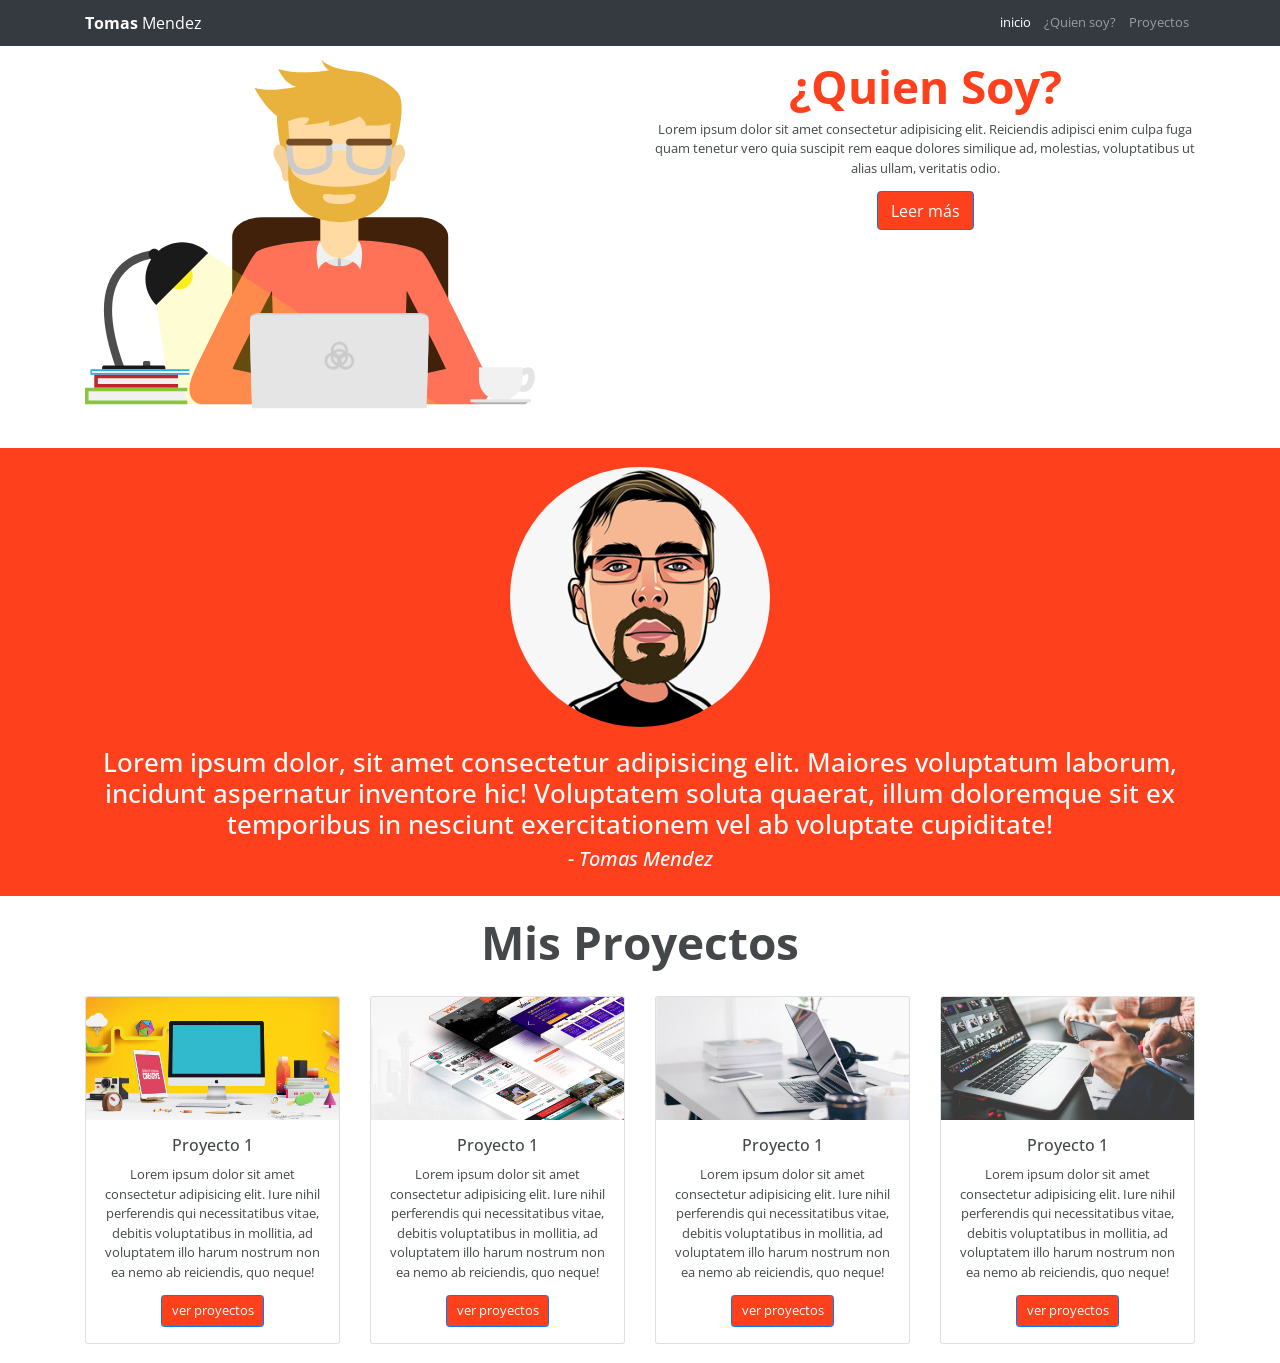
<file: index.html>
<!doctype html>
<html lang="en">
  <head>
    <!-- Required meta tags -->
    <meta charset="utf-8">
    <meta name="viewport" content="width=device-width, initial-scale=1">
    <link rel="shortcut icon" type="image/x-icon" href="./images/favicon.ico">
    <link rel="preconnect" href="https://fonts.googleapis.com">
    <link rel="preconnect" href="https://fonts.gstatic.com" crossorigin>
    <link href="https://fonts.googleapis.com/css2?family=Open+Sans:ital,wght@0,400;0,700;1,400;1,700&display=swap" rel="stylesheet">
    <!-- ARCHIVOS CSS Bootstrap 4 -->
    <link type="text/css" rel="stylesheet" href="./css/bootstrap.min.css">

    <!-- ARCHIVOS CSS Personalizado -->
    <link type="text/css" rel="stylesheet" href="./css/estilos.css">

    <title>Blog personal Tomas Mendez</title>
  </head>
  <body>
    <nav class="navbar navbar-dark bg-dark navbar-expand-md fixed-top">
      <div class="container">
       <a href="#" class="navbar-brand">
        <strong>Tomas</strong> Mendez
       </a>
       <button type="button" class="navbar-toggler" data-toggle="collapse"
       data-target="#menu-principal" aria-controls="menu-principal" aria-expanded="false"
       aria-label="Desplegar menu de navegacion">
       <span class="navbar-toggler-icon"></span>
      </button>
      <div class="collapse navbar-collapse" id="menu-principal">
        <ul class="navbar-nav" style="margin-left: auto;">
          <li class="nav-item"><a href="#" class="nav-link active">inicio</a></li>
          <li class="nav-item"><a href="#quien" class="nav-link">¿Quien soy?</a></li>
          <li class="nav-item"><a href="#pr" class="nav-link">Proyectos</a></li>
        </ul>
      </div>
      </div>
    </nav>

  <!--SECCION QUIEN SOY-->
  <seccion class="quien-soy" id="quien">
    <div class="container py-4 mt-5">
      <div class="row">
        <div class="col-12 col-md-6">
          <img src="./images/desarrollador.svg" alt="Soy el desarrollador" class="img-fluid mb-4">
        </div>
        <div class="col-12 text-center col-md-6">
          <h1 class="display-4 font-weight-bold text-primary">¿Quien Soy?</h1>
          <p>Lorem ipsum dolor sit amet consectetur adipisicing elit. Reiciendis adipisci enim culpa fuga quam tenetur vero quia suscipit rem 
            eaque dolores similique ad, molestias, voluptatibus ut alias ullam, veritatis odio.</p>
            <a href="#" class="btn btn-primary btn-lg">Leer más</a>
        </div>
      </div>
    </div>
  </seccion>

  <!--SECCION FILOSOFIA-->
  <section class="filosofia py-4 bg-primary text-center text-white">
    
    <div class="container">
      <div class="row">
        <div class="col-12">
          <img src="./images/avatar.png" width="260" height="auto" alt="Avatar de Tomas Mendez" class="img-fluid rounded-circle mb-4">
          <p class="h2">Lorem ipsum dolor, sit amet consectetur adipisicing elit. Maiores voluptatum laborum, incidunt aspernatur inventore hic! Voluptatem soluta quaerat, 
            illum doloremque sit ex temporibus in nesciunt exercitationem vel ab voluptate cupiditate!</p>
            <p class="h4 font-italic">- Tomas Mendez</p>
        </div>
      </div>
    </div>
  </section>

  <section class="proyectos py-4">
    <div class="container">
      <h1 class="display-4 font-weight-bold text-center pb-4" id="pr">Mis Proyectos</h1>
      <div class="row text-md-center">
        <article class="col-12 col-md-6 col-lg-3 mb-3 mb-lg-0">
          <div class="card">
            <img class="card-img-top h-100" src="./images/proyecto1.png" alt="proyecto 1">
            <div class="card-body">
              <h5 class="card-title">Proyecto 1</h5>
              <p class="card-text">
                Lorem ipsum dolor sit amet consectetur adipisicing elit. Iure nihil perferendis qui necessitatibus vitae, debitis voluptatibus in mollitia,
                 ad voluptatem illo harum nostrum non ea nemo ab reiciendis, quo neque!</p>
                 <a href="#" class="btn btn-primary">ver proyectos</a>
            </div>
          </div>
        </article>

        <article class="col-12 col-md-6 col-lg-3 mb-3 mb-lg-0">
          <div class="card">
            <img class="card-img-top h-100" src="./images/proyecto2.png" alt="proyecto 1">
            <div class="card-body">
              <h5 class="card-title">Proyecto 1</h5>
              <p class="card-text">
                Lorem ipsum dolor sit amet consectetur adipisicing elit. Iure nihil perferendis qui necessitatibus vitae, debitis voluptatibus in mollitia,
                 ad voluptatem illo harum nostrum non ea nemo ab reiciendis, quo neque!</p>
                 <a href="#" class="btn btn-primary">ver proyectos</a>
            </div>
          </div>
        </article>

        <article class="col-12 col-md-6 col-lg-3 mb-3 mb-lg-0">
          <div class="card">
            <img class="card-img-top h-100" src="./images/proyecto3.png" alt="proyecto 1">
            <div class="card-body">
              <h5 class="card-title">Proyecto 1</h5>
              <p class="card-text">
                Lorem ipsum dolor sit amet consectetur adipisicing elit. Iure nihil perferendis qui necessitatibus vitae, debitis voluptatibus in mollitia,
                 ad voluptatem illo harum nostrum non ea nemo ab reiciendis, quo neque!</p>
                 <a href="#" class="btn btn-primary">ver proyectos</a>
            </div>
          </div>
        </article>

        <article class="col-12 col-md-6 col-lg-3 mb-3 mb-lg-0">
          <div class="card">
            <img class="card-img-top h-100" src="./images/proyecto4.png" alt="proyecto 1">
            <div class="card-body">
              <h5 class="card-title">Proyecto 1</h5>
              <p class="card-text">
                Lorem ipsum dolor sit amet consectetur adipisicing elit. Iure nihil perferendis qui necessitatibus vitae, debitis voluptatibus in mollitia,
                 ad voluptatem illo harum nostrum non ea nemo ab reiciendis, quo neque!</p>
                 <a href="#" class="btn btn-primary">ver proyectos</a>
            </div>
          </div>
        </article>

      </div>


    </div>


  </section>







    
    <!--archivos bootstrap javascript-->
    <script src="./js/jquery-3.3.1.min.js"></script>
    <script src="./js/popper.min.js"></script>
    <script src="./js/bootstrap.min.js"></script>
  </body>
</html>
</file>
<file: css/estilos.css>
.bg-primary {
    background-color: #ff401c !important;
}

.text-primary {
    color: #ff401c !important;
}

.btn-primary {
    background-color: #ff401c !important;
    border-color:darken(#ff401c,20%) !important;
}

.btn-primary:hover, 
.btn-primary:focus {
    background-color:darken(#ff401c,10%) !important;
}

.btn-primary:active {
    background-color:darken(#ff401c,20%) !important;
    border-color:darken(#ff401c,30%) !important;
}

.btn-primary :focus {
    box-shadow: 0 0 0 0.2rem rgba(255 64 28 .5) !important;
}

html{
    font-size: 13px;
}

body {
    color: #44484a;
    font-family:'Open Sans', sans-serif;
}

.card:hover {
    box-shadow: 0 0 10px rgba(0, 0, 0, .25);
}

@media (win-width: 768px) {
    html {
        font-size: 16px;
    }
}
</file>
